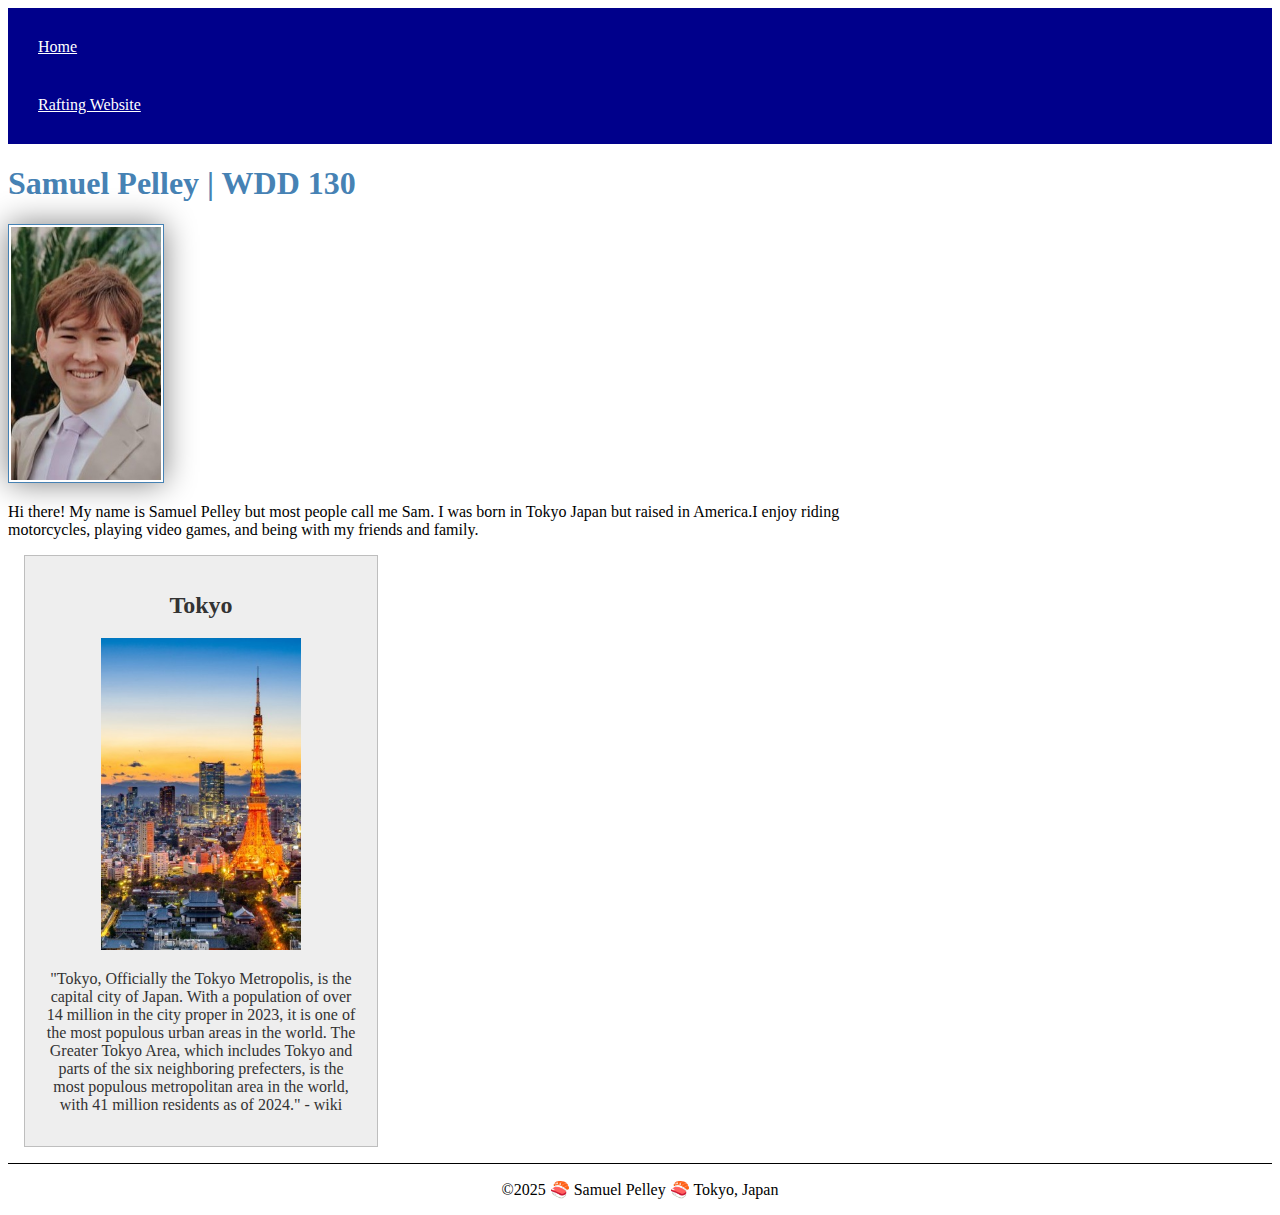
<file: index.html>
<!DOCTYPE html>
<html lang="en-US">

<head>
    <meta charset="UTF-8">
    <meta name="viewport" content="width=device-width, initial-scale=1.0">
    <title>Samuel Pelley | WDD 130</title>
    <meta name="description" content="Samuel Pelley's BYU-Idaho WDD 130 course home page">
    <meta name="author" content="Samuel Pelley">

    <link rel="stylesheet" href="styles/styles.css">
</head>

<body>
    <header>
        <nav>
            <a href="#">Home</a>
            <a href="wwr/">Rafting Website</a>
        </nav>
    </header>
    <main>
        <h1>Samuel Pelley | WDD 130</h1>
        <img src="images/Profile.jpg" alt="Profile image of Samuel Pelley." width="200">
        <p>Hi there! My name is Samuel Pelley but most people call me Sam. I was born in Tokyo Japan but raised in
            America.I enjoy riding motorcycles, playing video games, and being with my friends and family. </p>
    </main>
    <aside>
        <h2>Tokyo</h2>
        <img src="images/Tokyo1.jpg" alt="Japan's Tokyo">
        <p>"Tokyo, Officially the Tokyo Metropolis, is the capital city of Japan.
            With a population of over 14 million in the city proper in 2023, it is one of the most
            populous urban areas in the world. The Greater Tokyo Area, which includes Tokyo and parts of the six
            neighboring
            prefecters, is the most populous metropolitan area in the world, with 41 million residents as of 2024." -
            wiki</p>
    </aside>
    <footer>
        <p> ©2025 🍣 Samuel Pelley 🍣 Tokyo, Japan</p>
    </footer>
</body>

</html>
</file>
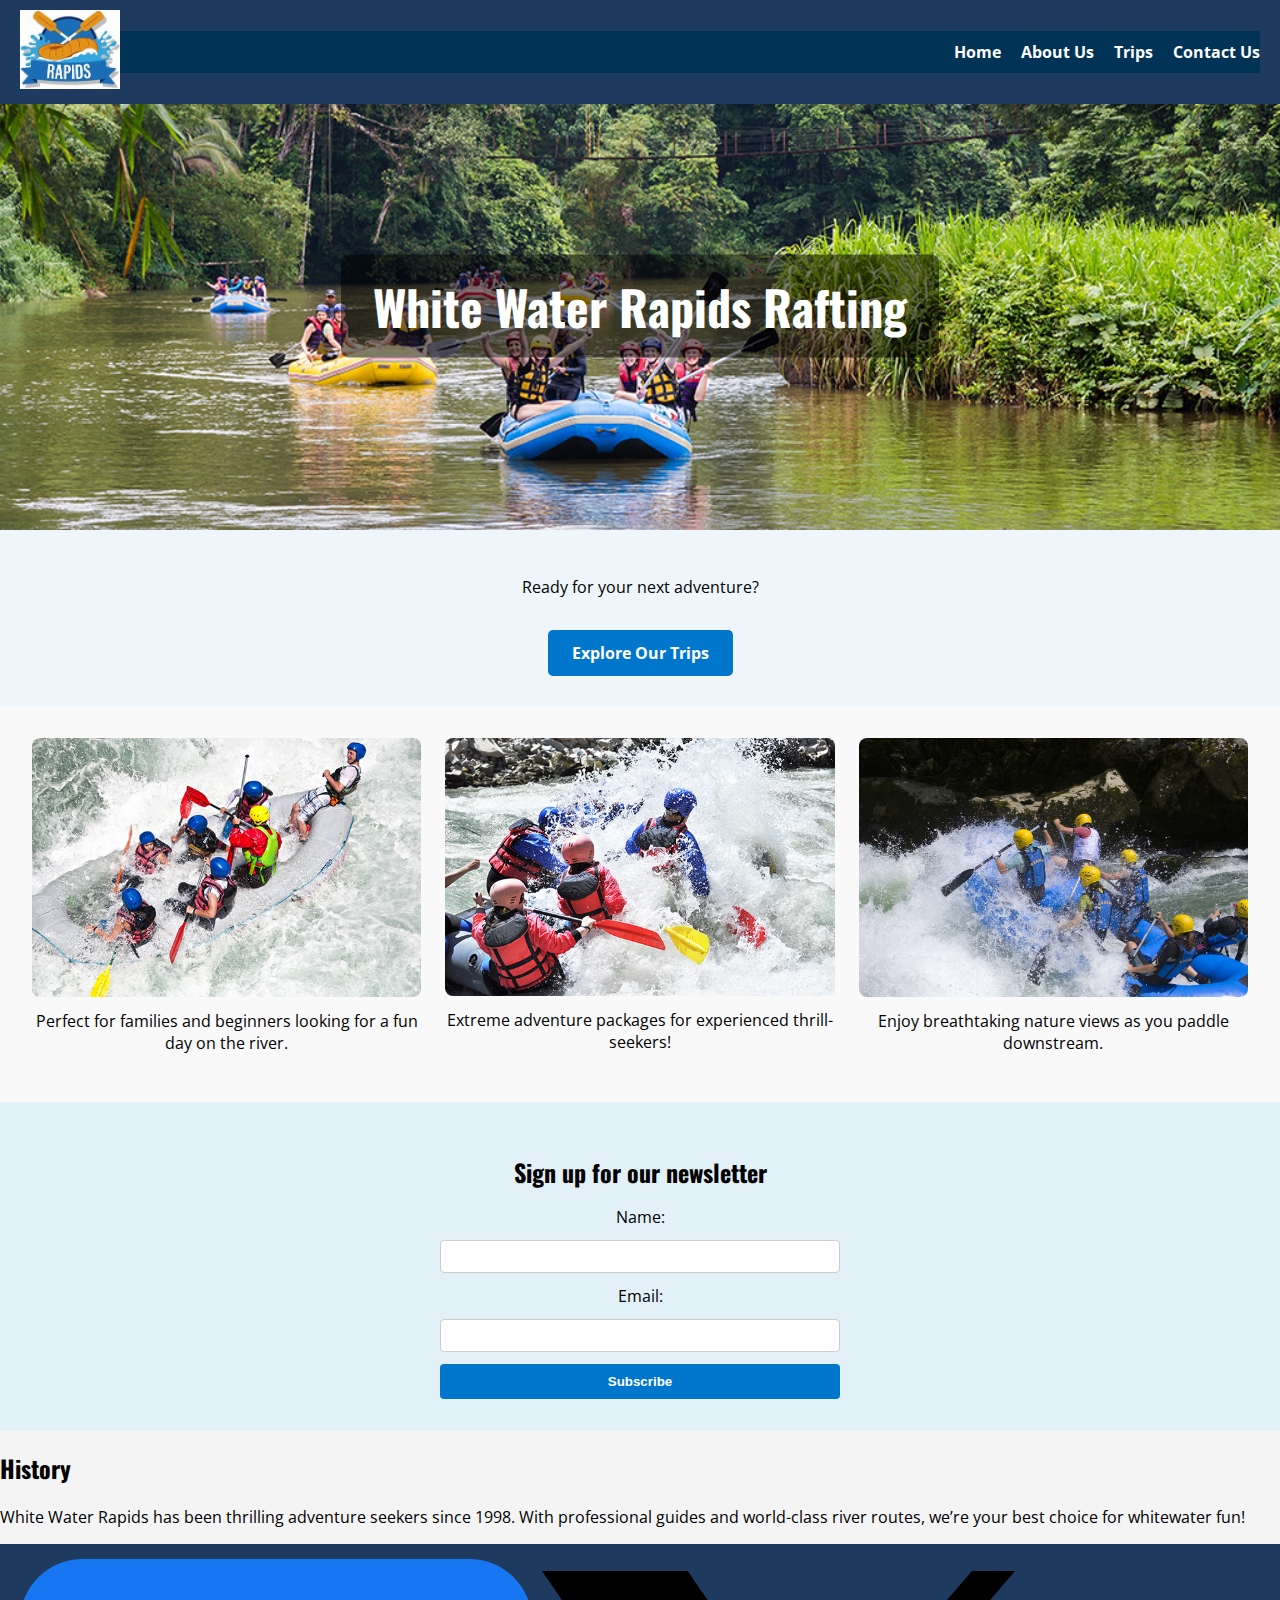
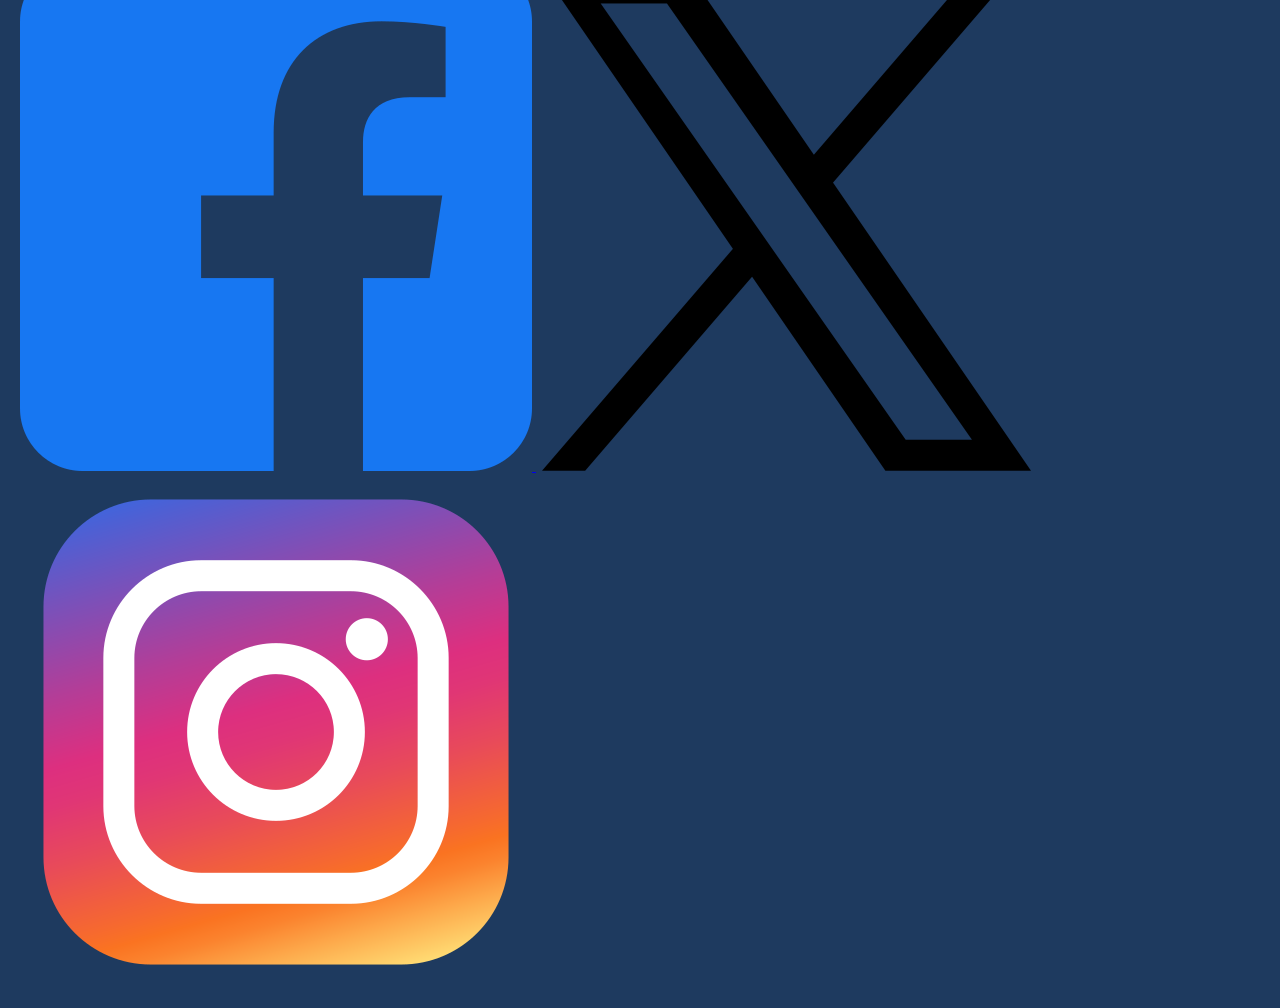
<file: wwr/index.html>
<!DOCTYPE html>
<html lang="en">
<head>
    <meta charset="UTF-8">
    <meta http-equiv="X-UA-Compatible" content="IE=Edge">
    <meta name="viewport" content="width=device-width, initial-scale=1.0">
    <link rel="stylesheet" href="styles/rafting.css">

    <link rel="preconnect" href="https://fonts.googleapis.com">
    <link rel="preconnect" href="https://fonts.gstatic.com" crossorigin>
    <link href="https://fonts.googleapis.com/css2?family=Open+Sans:ital,wght@0,300..800;1,300..800&family=Oswald:wght@200..700&display=swap" rel="stylesheet">

    <title>White Water Rapids Home Page</title>
</head>

<body>
    <header>
        <div class="logo-box">
            <img src="images/white rapids.jpg" alt="logo">
        </div>
        <nav>
            <a href="index.html">Home</a>
            <a href="about.html">About Us</a>
            <a href="trips.html">Trips</a>
            <a href="contact.html">Contact Us</a>
        </nav>
    </header>

    <main>
        <section class="banner-container">
            <img src="images/rafting14_600.jpg" alt="banner image desc" class="hero-image">
            <h1 class="hero-text">White Water Rapids Rafting</h1>
        </section>

        <section class="call-to-action">
            <p>Ready for your next adventure?</p>
            <a href="trips.html" class="cta-button">Explore Our Trips</a>
        </section>

        <section class="grid-layout">
            <div>
                <img src="images/rafting42_600.jpg" alt="Family Rafting">
                <p>Perfect for families and beginners looking for a fun day on the river.</p>
            </div>
            <div>
                <img src="images/rafting47_600.jpg" alt="Extreme Adventure">
                <p>Extreme adventure packages for experienced thrill-seekers!</p>
            </div>
            <div>
                <img src="images/rafting64_600.jpg" alt="Nature Views">
                <p>Enjoy breathtaking nature views as you paddle downstream.</p>
            </div>
        </section>

        <section class="newsletter">
            <h2>Sign up for our newsletter</h2>
            <form>
                <label for="name">Name:</label>
                <input type="text" id="name" name="name" required>

                <label for="email">Email:</label>
                <input type="email" id="email" name="email" required>

                <button type="submit">Subscribe</button>
            </form>
        </section>

        <section>
            <h2>History</h2>
            <p>White Water Rapids has been thrilling adventure seekers since 1998. With professional guides and world-class river routes, we’re your best choice for whitewater fun!</p>
        </section>
    </main>

    <footer>
        <div class="sociallinks">
            <a href="https://facebook.com">
                <img src="images/5365678_fb_facebook_facebook logo_icon.png" alt="Facebook">
            </a>
            <a href="https://x.com">
                <img src="images/11244080_x_twitter_elon musk_twitter new logo_icon.png" alt="X">
            </a>
            <a href="https://instagram.com">
                <img src="images/6929237_instagram_icon.png" alt="Instagram">
            </a>
        </div>
    </footer>
</body>
</html>
</file>
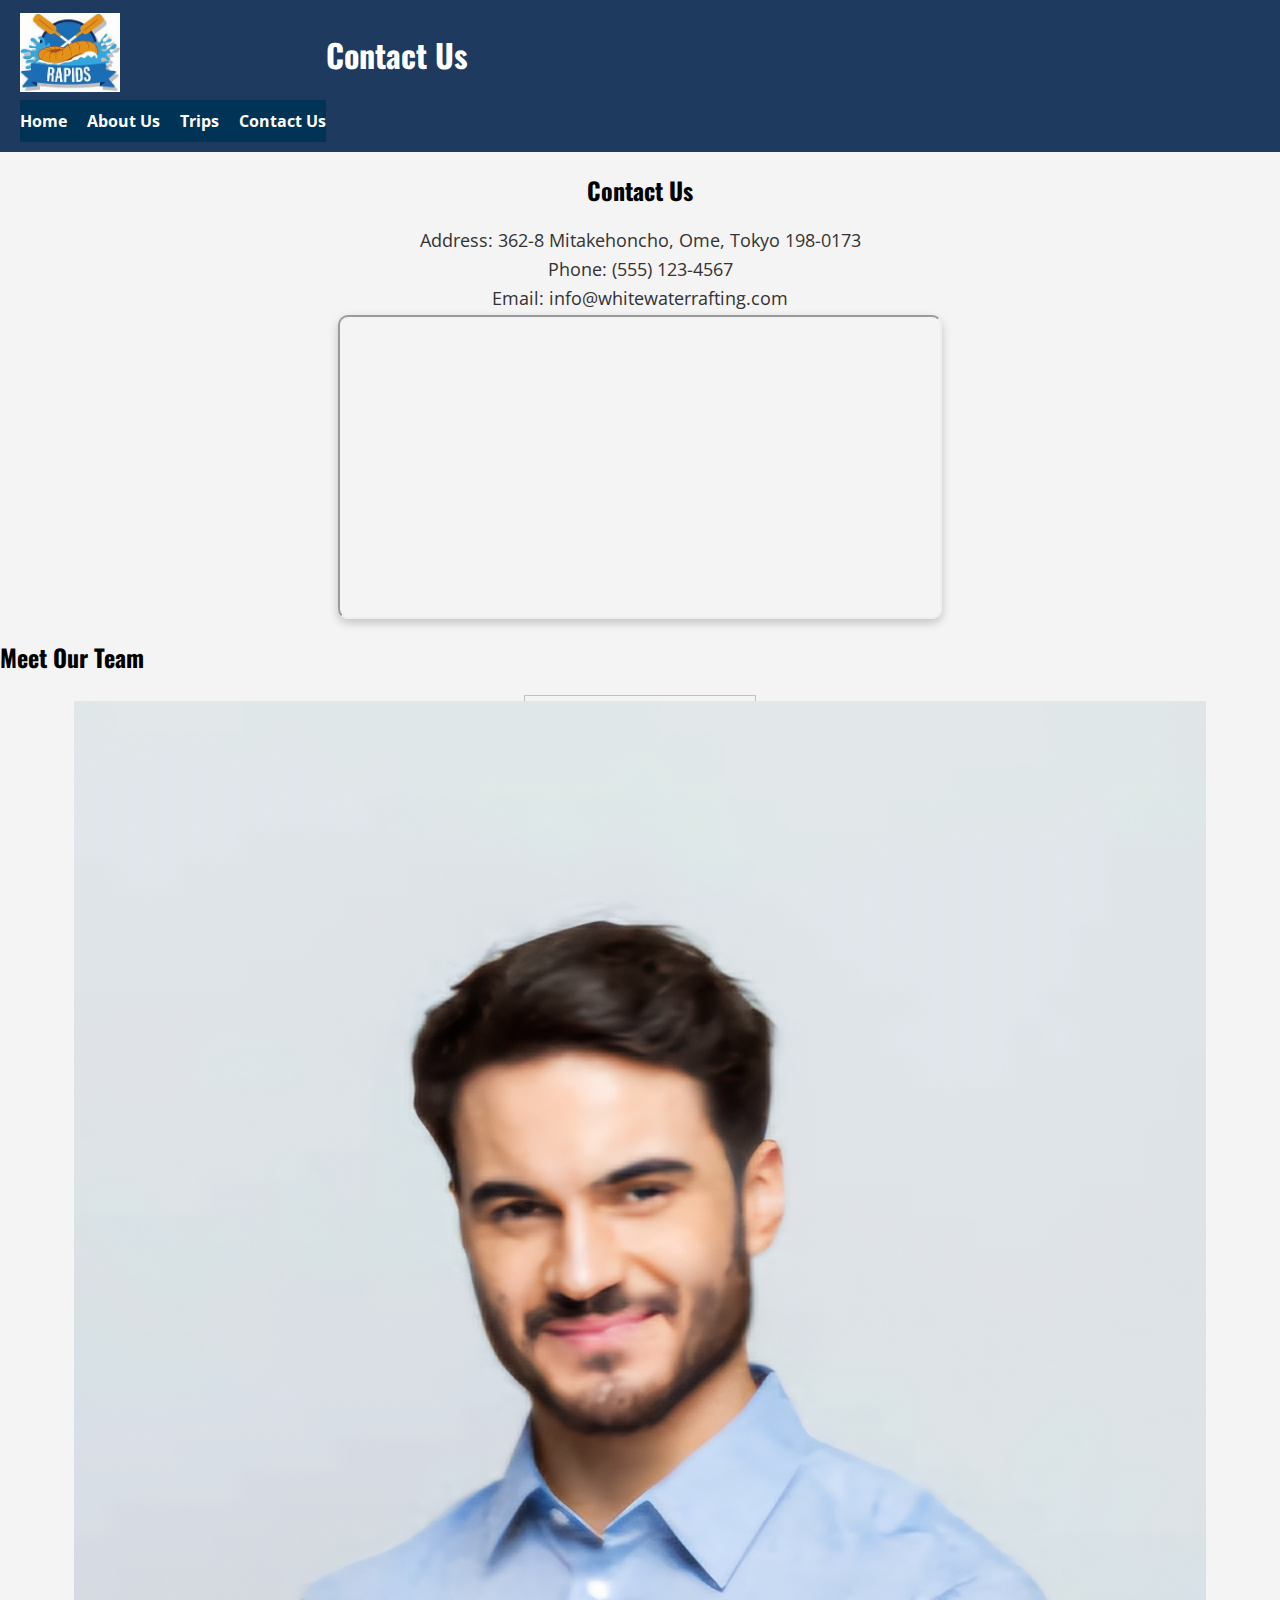
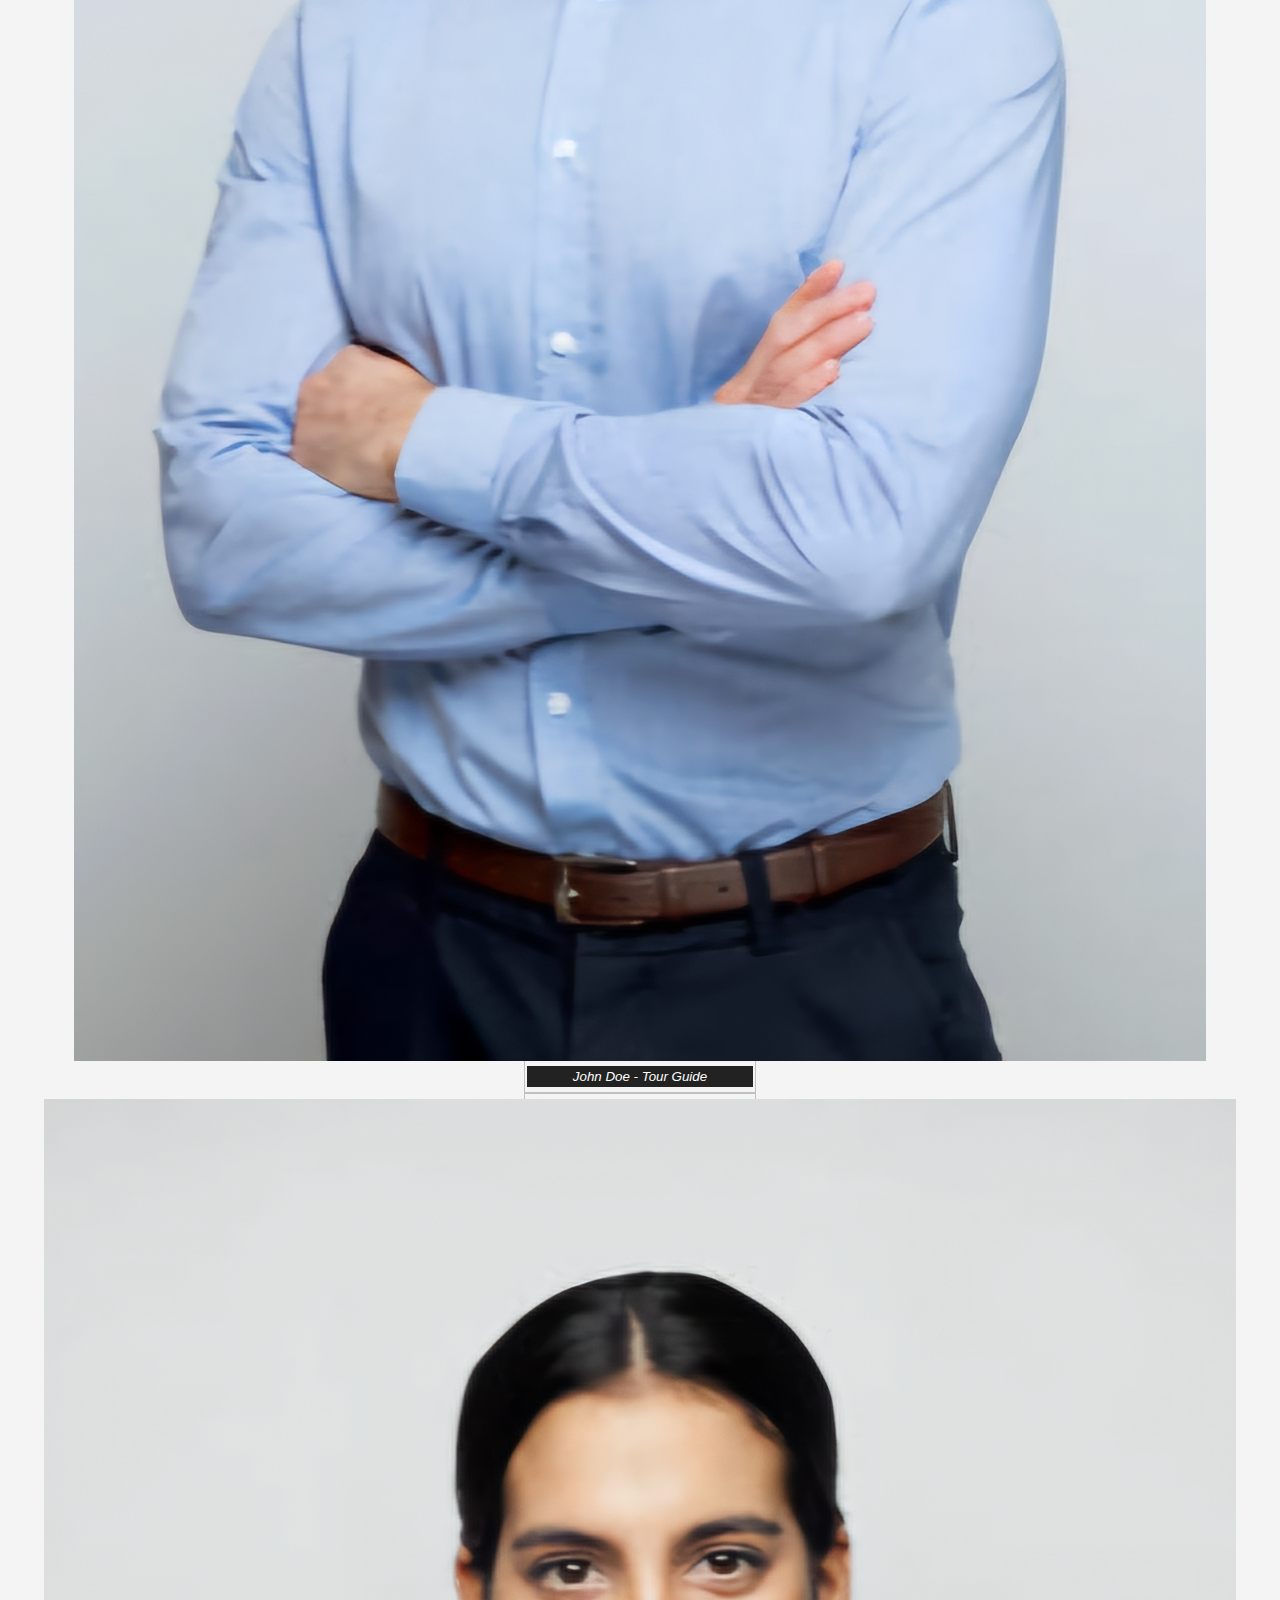
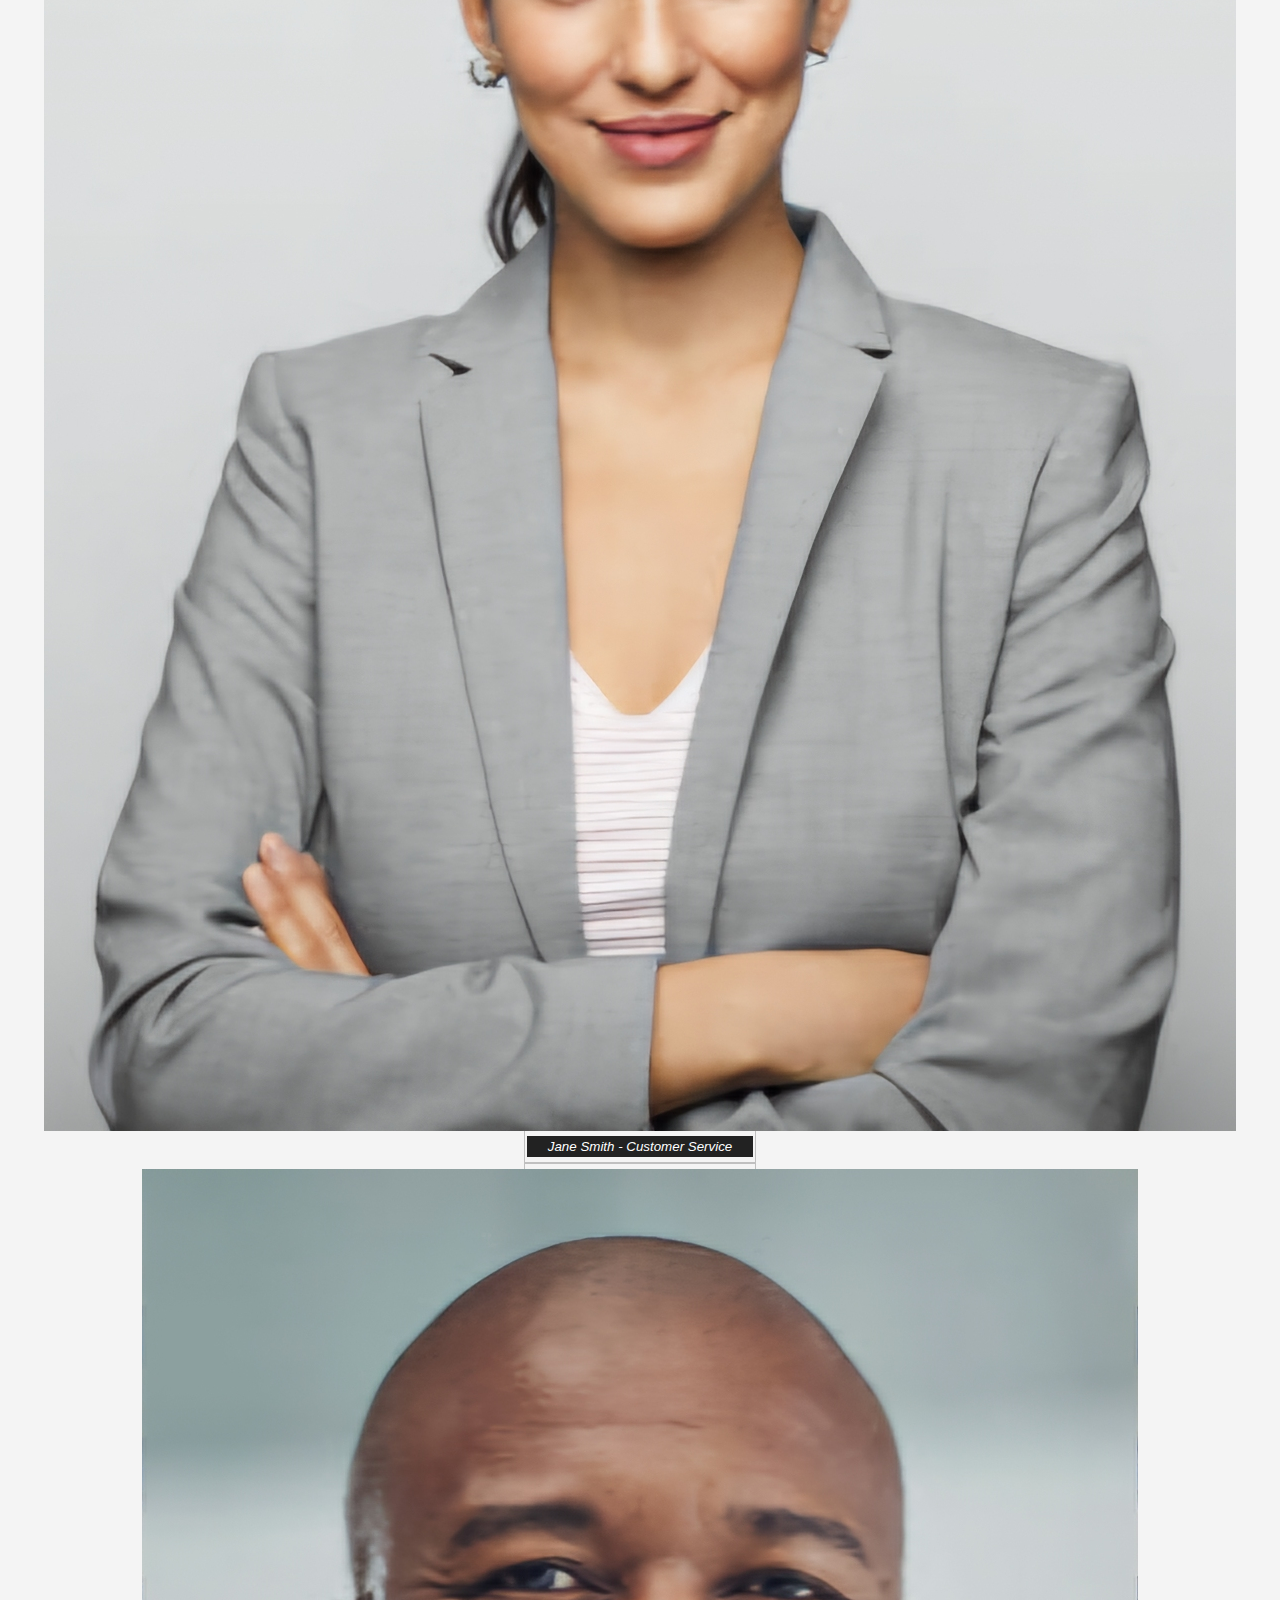
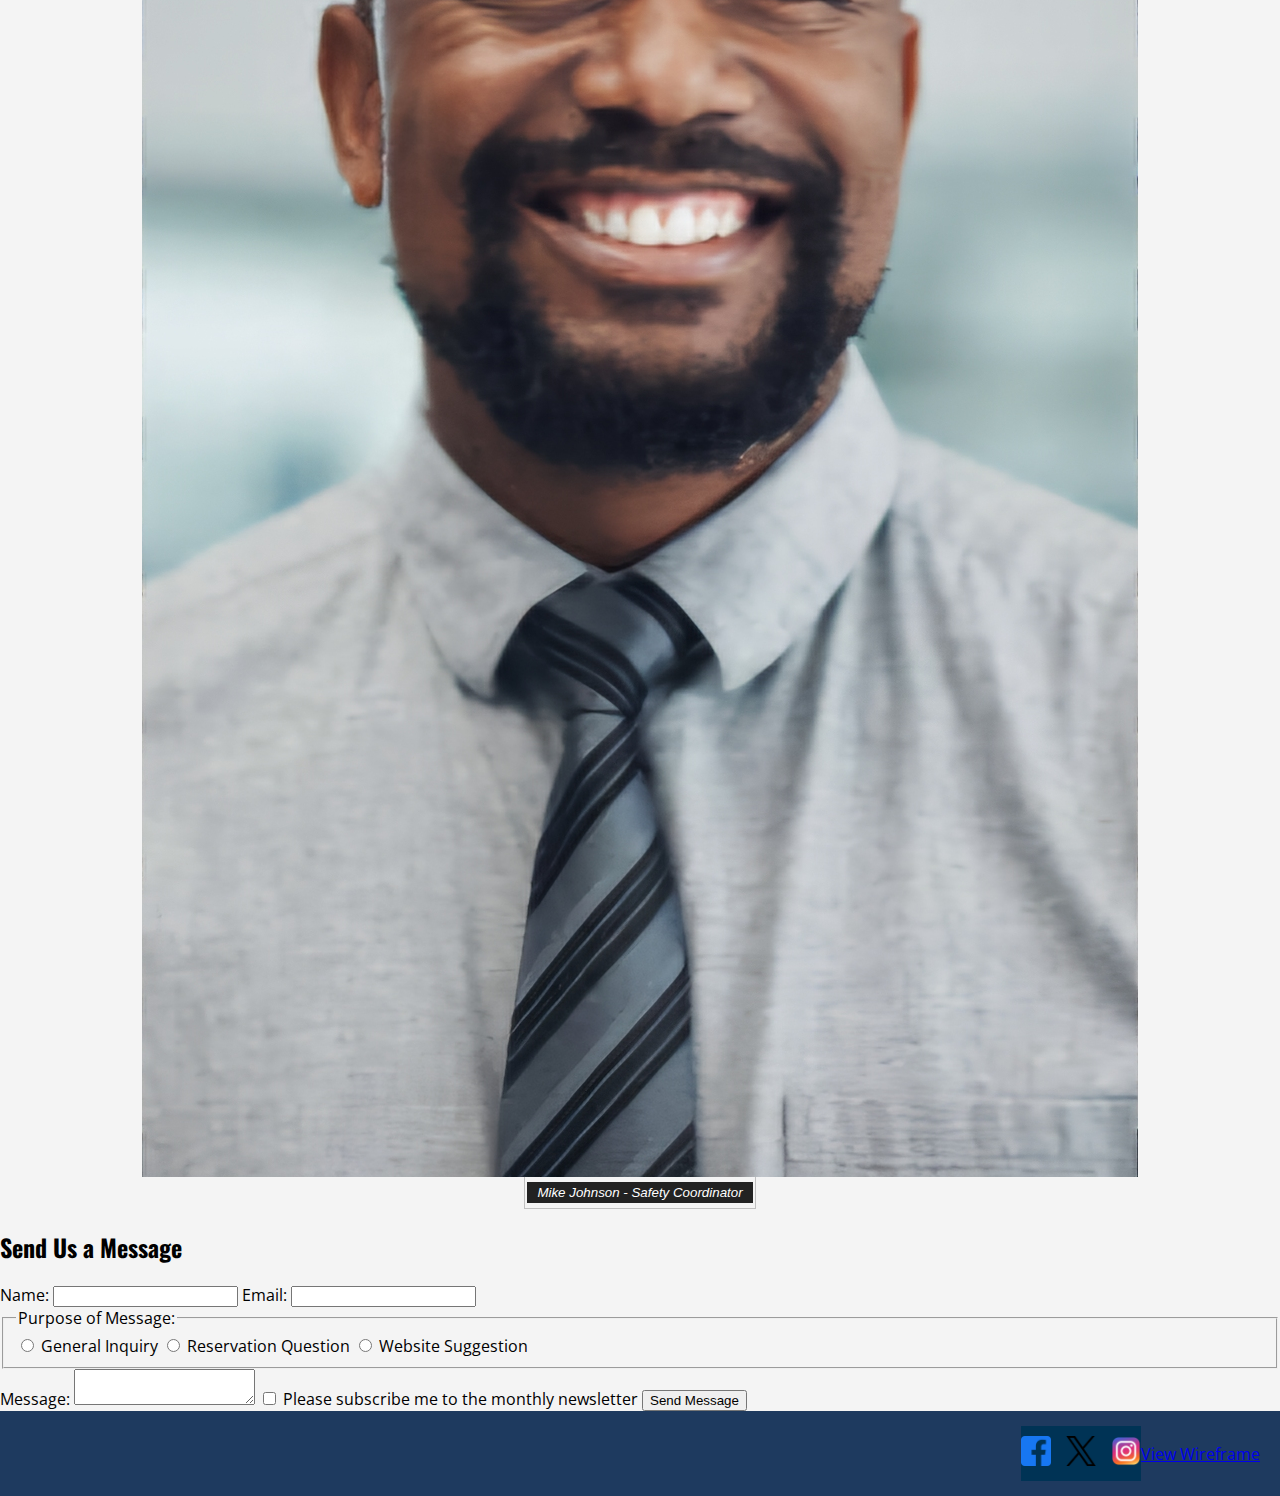
<file: wwr/contact.html>
<!DOCTYPE html>
<html lang="en">

<head>
    <meta charset="UTF-8">
    <meta name="viewport" content="width=device-width, initial-scale=1.0">
    <meta name="author" content="Samuel Pelley">
    <meta name="description" content="Contact White Water Rapids Rafting for inquiries, reservations, and feedback.">
    <link rel="stylesheet" href="styles/rafting.css">
    <link rel="preconnect" href="https://fonts.googleapis.com">
    <link rel="preconnect" href="https://fonts.gstatic.com" crossorigin>
    <link
        href="https://fonts.googleapis.com/css2?family=Open+Sans:wght@300..800&family=Oswald:wght@200..700&display=swap"
        rel="stylesheet">
    <title>Contact Us | White Water Rapids Rafting</title>
</head>

<body>
    <header>
        <div class="logo-box">
            <img src="images/white rapids.jpg" alt="White Water Rapids Logo">
        </div>
        <h1>Contact Us</h1>
        <nav>
            <a href="index.html">Home</a>
            <a href="about.html">About Us</a>
            <a href="trips.html">Trips</a>
            <a href="contact.html">Contact Us</a>
        </nav>
    </header>
    <main>
        <section id="contact-info">
            <h2>Contact Us</h2>
            <p>Address: 362-8 Mitakehoncho, Ome, Tokyo 198-0173</p>
            <p>Phone: (555) 123-4567</p>
            <p>Email: info@whitewaterrafting.com</p>
            <iframe
                src="https://www.google.com/maps/embed?pb=!1m16!1m12!1m3!1d3235.972234111493!2d139.18478403260124!3d35.80061496037553!2m3!1f0!2f0!3f0!3m2!1i1024!2i768!4f13.1!2m1!1swhite%20water%20rafting%20japan!5e0!3m2!1sen!2sjp!4v1743668723221!5m2!1sen!2sjp"
                width="600" height="450" allowfullscreen loading="lazy" referrerpolicy="no-referrer-when-downgrade">
            </iframe>
        </section>


        <section id="team">
            <h2>Meet Our Team</h2>
            <div class="team-gallery">
                <figure>
                    <img src="images/employee1.jpg" alt="John Doe - Tour Guide">
                    <figcaption>John Doe - Tour Guide</figcaption>
                </figure>
                <figure>
                    <img src="images/employee2.jpg" alt="Jane Smith - Customer Service">
                    <figcaption>Jane Smith - Customer Service</figcaption>
                </figure>
                <figure>
                    <img src="images/employee3.jpg" alt="Mike Johnson - Safety Coordinator">
                    <figcaption>Mike Johnson - Safety Coordinator</figcaption>
                </figure>
            </div>
        </section>

        <section id="contact-form">
            <h2>Send Us a Message</h2>
            <form action="submit_form.php" method="post">
                <label for="name">Name:</label>
                <input type="text" id="name" name="name" required>

                <label for="email">Email:</label>
                <input type="email" id="email" name="email" required>

                <fieldset>
                    <legend>Purpose of Message:</legend>
                    <label><input type="radio" name="purpose" value="General Inquiry" required> General Inquiry</label>
                    <label><input type="radio" name="purpose" value="Reservation Question" required> Reservation
                        Question</label>
                    <label><input type="radio" name="purpose" value="Website Suggestion" required> Website
                        Suggestion</label>
                </fieldset>

                <label for="message">Message:</label>
                <textarea id="message" name="message" required></textarea>

                <label><input type="checkbox" name="subscribe"> Please subscribe me to the monthly newsletter</label>

                <button type="submit">Send Message</button>
            </form>
        </section>
    </main>
    <footer>
        <nav class="social-links">
            <a href="https://facebook.com">
                <img src="images/5365678_fb_facebook_facebook logo_icon.png" alt="Facebook">
            </a>
            <a href="https://x.com">
                <img src="images/11244080_x_twitter_elon musk_twitter new logo_icon.png" alt="X">
            </a>
            <a href="https://instagram.com">
                <img src="images/6929237_instagram_icon.png" alt="Instagram">
            </a>
        </nav>
        <p><a href="https://app.moqups.com/lB5080Era95pPdEj79Gh4KP8ff8lvnrq/view/page/ad64222d5">View Wireframe</a></p>
    </footer>
</body>

</html>
</file>
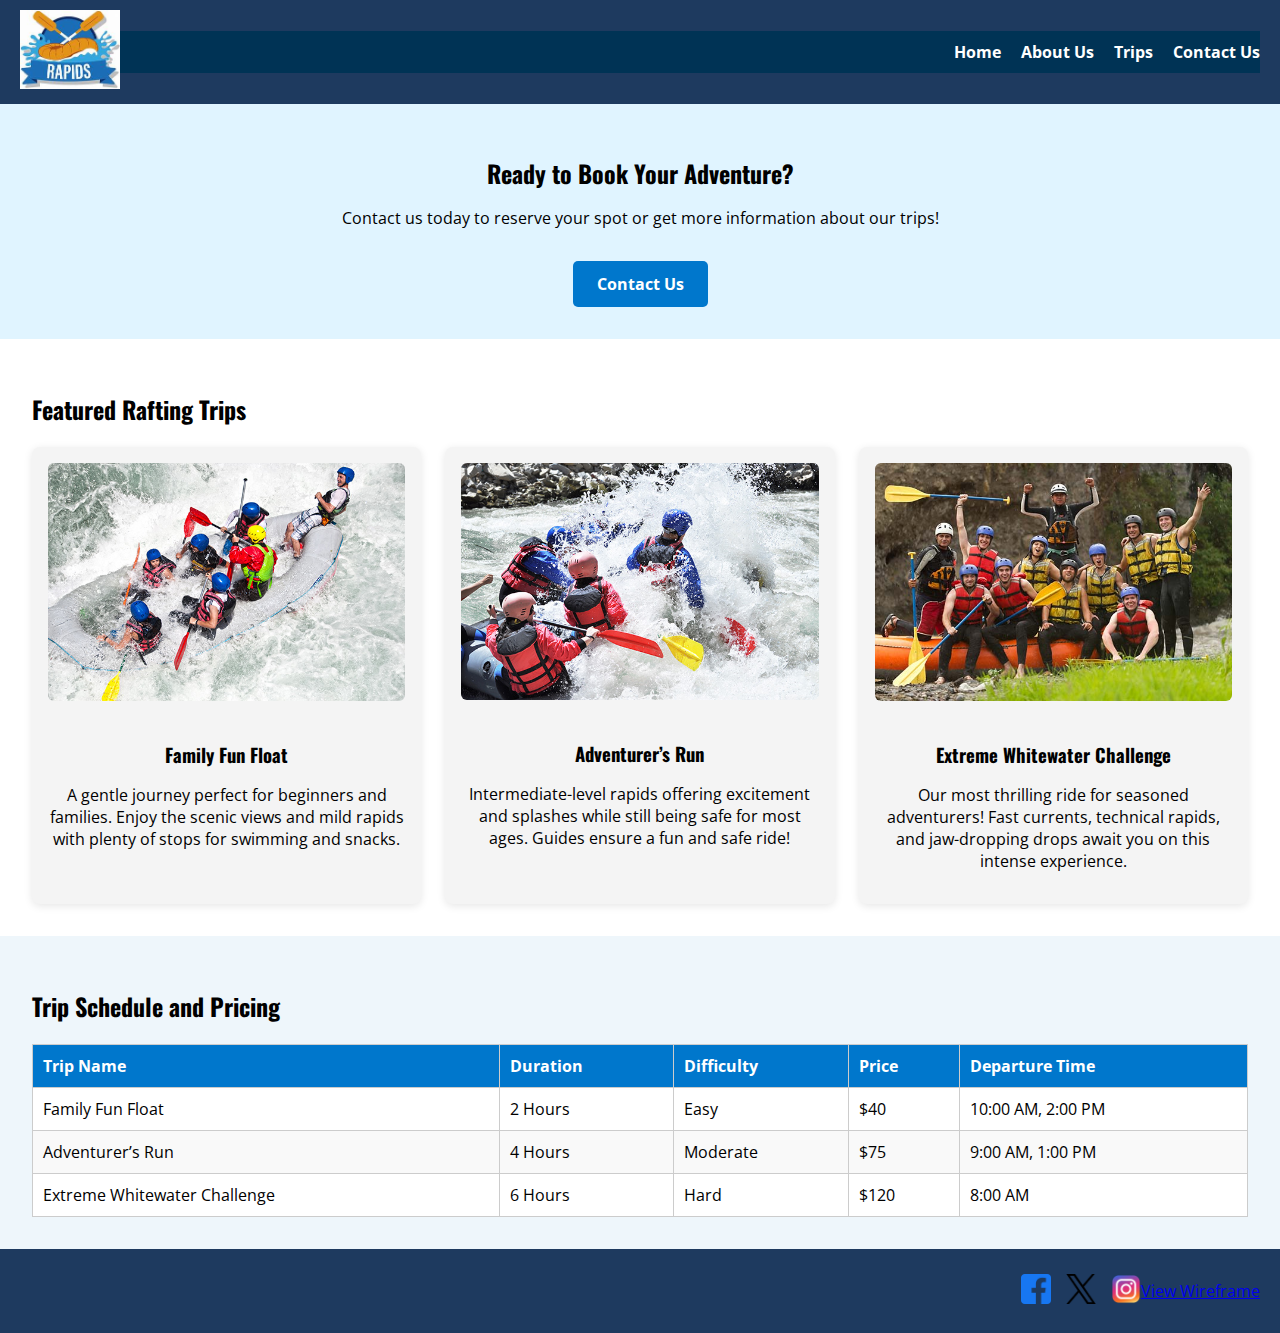
<file: wwr/trips.html>
<!DOCTYPE html>
<html lang="en">

<head>
    <meta charset="UTF-8">
    <meta name="viewport" content="width=device-width, initial-scale=1.0">
    <meta name="author" content="Samuel Pelley">
    <meta name="description" content="Discover thrilling white water rafting trips and plan your next adventure.">
    <link rel="stylesheet" href="styles/rafting.css">
    <link rel="preconnect" href="https://fonts.googleapis.com">
    <link rel="preconnect" href="https://fonts.gstatic.com" crossorigin>
    <link
        href="https://fonts.googleapis.com/css2?family=Open+Sans:wght@300..800&family=Oswald:wght@200..700&display=swap"
        rel="stylesheet">
    <title>Trips | White Water Rapids Rafting</title>
</head>

<body>
    <header>
        <div class="logo-box">
            <img src="images/white rapids.jpg" alt="White Water Rapids Logo">
        </div>
        <nav>
            <a href="index.html">Home</a>
            <a href="about.html">About Us</a>
            <a href="trips.html">Trips</a>
            <a href="contact.html">Contact Us</a>
        </nav>
    </header>

    <main>
        <section class="cta-contact">
            <h2>Ready to Book Your Adventure?</h2>
            <p>Contact us today to reserve your spot or get more information about our trips!</p>
            <a class="cta-button" href="contact.html">Contact Us</a>
        </section>

        <section class="trip-descriptions">
            <h2>Featured Rafting Trips</h2>
            <div class="trip-cards">
                <div class="trip-card">
                    <img src="images/rafting42_600.jpg" alt="Family Fun Trip">
                    <h3>Family Fun Float</h3>
                    <p>A gentle journey perfect for beginners and families. Enjoy the scenic views and mild rapids with plenty of stops for swimming and snacks.</p>
                </div>
                <div class="trip-card">
                    <img src="images/rafting47_600.jpg" alt="Adventurer’s Run">
                    <h3>Adventurer’s Run</h3>
                    <p>Intermediate-level rapids offering excitement and splashes while still being safe for most ages. Guides ensure a fun and safe ride!</p>
                </div>
                <div class="trip-card">
                    <img src="images/rafting59_600.jpg" alt="Extreme Whitewater Challenge">
                    <h3>Extreme Whitewater Challenge</h3>
                    <p>Our most thrilling ride for seasoned adventurers! Fast currents, technical rapids, and jaw-dropping drops await you on this intense experience.</p>
                </div>
            </div>
        </section>

        <section class="trip-table">
            <h2>Trip Schedule and Pricing</h2>
            <table>
                <thead>
                    <tr>
                        <th>Trip Name</th>
                        <th>Duration</th>
                        <th>Difficulty</th>
                        <th>Price</th>
                        <th>Departure Time</th>
                    </tr>
                </thead>
                <tbody>
                    <tr>
                        <td>Family Fun Float</td>
                        <td>2 Hours</td>
                        <td>Easy</td>
                        <td>$40</td>
                        <td>10:00 AM, 2:00 PM</td>
                    </tr>
                    <tr>
                        <td>Adventurer’s Run</td>
                        <td>4 Hours</td>
                        <td>Moderate</td>
                        <td>$75</td>
                        <td>9:00 AM, 1:00 PM</td>
                    </tr>
                    <tr>
                        <td>Extreme Whitewater Challenge</td>
                        <td>6 Hours</td>
                        <td>Hard</td>
                        <td>$120</td>
                        <td>8:00 AM</td>
                    </tr>
                </tbody>
            </table>
        </section>
    </main>

    <footer>
        <div class="social-links">
            <a href="https://facebook.com">
                <img src="images/5365678_fb_facebook_facebook logo_icon.png" alt="Facebook">
            </a>
            <a href="https://x.com">
                <img src="images/11244080_x_twitter_elon musk_twitter new logo_icon.png" alt="X">
            </a>
            <a href="https://instagram.com">
                <img src="images/6929237_instagram_icon.png" alt="Instagram">
            </a>
        </div>
        <p><a href="images/trips-wireframe.png">View Wireframe</a></p>
    </footer>
</body>

</html>
</file>
<file: styles/styles.css>
nav {
    background-color: darkblue;
    padding: 10px;
}

nav a {
    color: white;
    display: block;
    padding: 20px;
}

h1 {
    color: steelblue;
}

main{
    max-width: 840px;
}

main img {
    width: 150px;
    height: auto;
    border: 1px solid steelblue;
    padding: 2px;
    box-shadow: 0 0 30px gray;
}

p {
    padding: 0;
}

aside {
    width: 20em;
    margin: 1em;
    border: 1px solid rgba(0, 0, 0, 0.2);
    padding: 1em;
    background-color: #eee;
    color: #333;
    text-align: center;
}

aside img {
    width: 200px;
    height: auto;
}

footer {
    margin-top: 15px;
    border-top: 1px solid #000;
    text-align: center;
}
</file>
<file: wwr/styles/rafting.css>
/* Font families */
h1, h2, h3, h4, h5, h6 {
  font-family: 'Oswald', sans-serif;
}
.heading-oswald {
  font-family: 'Oswald', sans-serif;
}
body, p {
  font-family: 'Open Sans', sans-serif;
}
.text-opensans {
  font-family: 'Open Sans', sans-serif;
}

/* General layout */
body {
  font-family: 'Open Sans', sans-serif;
  margin: 0;
  padding: 0;
  background-color: #f4f4f4;
  box-sizing: border-box;
}

/* Header and Navigation */
header {
  display: grid;
  grid-template-columns: auto 1fr;
  align-items: center;
  background: #1E3A5F;
  padding: 10px 20px;
  color: white;
}

.logo-box img {
  width: 100px;
}

nav {
  display: flex;
  justify-content: flex-end;
  gap: 20px;
  background: #003355;
  padding: 10px 0;
}

nav a {
  color: white;
  text-decoration: none;
  font-weight: bold;
}

/* Hero Section */
.banner-container {
  position: relative;
  width: 100%;
}

.hero-image {
  width: 100%;
  height: auto;
  display: block;
}

.hero-text {
  position: absolute;
  top: 40%;
  left: 50%;
  transform: translate(-50%, -50%);
  color: white;
  font-size: 3rem;
  background: rgba(0, 0, 0, 0.5);
  padding: 1rem 2rem;
  border-radius: 8px;
}

/* CTA Section */
.call-to-action {
  text-align: center;
  padding: 30px;
  background-color: #eef6fb;
}

.cta-button {
  display: inline-block;
  padding: 0.75rem 1.5rem;
  background-color: #0077cc;
  color: white;
  text-decoration: none;
  border-radius: 5px;
  margin-top: 1rem;
  font-weight: bold;
}

/* Grid Layout Section */
.grid-layout {
  display: grid;
  grid-template-columns: repeat(auto-fit, minmax(250px, 1fr));
  gap: 1.5rem;
  padding: 2rem;
  text-align: center;
  background-color: #f9f9f9;
}

.grid-layout div img {
  width: 100%;
  height: auto;
  border-radius: 8px;
}

.grid-layout div p {
  margin-top: 0.5rem;
}

/* Newsletter Section */
.newsletter {
  background-color: #e2f1f8;
  padding: 2rem;
  text-align: center;
}

.newsletter h2 {
  margin-bottom: 1rem;
}

.newsletter form {
  display: flex;
  flex-direction: column;
  gap: 0.75rem;
  max-width: 400px;
  margin: 0 auto;
}

.newsletter input[type="text"],
.newsletter input[type="email"] {
  padding: 0.5rem;
  border: 1px solid #ccc;
  border-radius: 4px;
}

.newsletter button {
  padding: 0.6rem 1rem;
  background-color: #0077cc;
  color: white;
  border: none;
  border-radius: 4px;
  font-weight: bold;
  cursor: pointer;
}

/* Banner Section */
#banner-box {
  text-align: center;
  padding: 20px;
}

.banner img {
  width: 100%;
  max-height: 400px;
  object-fit: cover;
}

/* Adventures Section */
#adventures {
  text-align: center;
  padding: 20px;
}

.adventure-gallery {
  display: flex;
  justify-content: center;
  flex-wrap: wrap;
  gap: 15px;
}

.adventure-gallery figure {
  margin: 0;
  text-align: center;
}

.adventure-gallery img {
  width: 200px;
  height: 150px;
  object-fit: cover;
  border-radius: 8px;
}

figcaption {
  font-weight: bold;
  margin-top: 5px;
  background-color: #222;
  color: #fff;
  font: italic smaller sans-serif;
  padding: 3px;
  text-align: center;
  width: 100%;
}

figure {
  border: thin #c0c0c0 solid;
  display: flex;
  flex-flow: column;
  padding: 5px;
  max-width: 220px;
  margin: auto;
  align-items: center;
  text-align: center;
}

/* Footer */
footer {
  background-color: #1E3A5F;
  padding: 15px 20px;
  display: flex;
  justify-content: flex-end;
  align-items: center;
}

.social-links {
  display: flex;
  gap: 15px;
}

.social-links img {
  width: 30px;
  height: 30px;
  object-fit: contain;
}

/* Contact Info */
#contact-info {
  text-align: center;
  margin-bottom: 20px;
}

#contact-info p {
  font-size: 18px;
  color: #333;
  margin: 5px 0;
}

#contact-info iframe {
  width: 100%;
  max-width: 600px;
  height: 300px;
  border-radius: 10px;
  box-shadow: 0px 4px 10px rgba(0, 0, 0, 0.2);
  display: block;
  margin: 0 auto;
}

.cta-contact {
  background-color: #e0f4ff;
  text-align: center;
  padding: 2rem;
}

.cta-contact h2 {
  margin-bottom: 0.5rem;
}

.cta-button {
  display: inline-block;
  padding: 0.75rem 1.5rem;
  background-color: #0077cc;
  color: white;
  text-decoration: none;
  border-radius: 5px;
  margin-top: 1rem;
  font-weight: bold;
}

.trip-descriptions {
  padding: 2rem;
  background: #fff;
}

.trip-cards {
  display: grid;
  grid-template-columns: repeat(auto-fit, minmax(280px, 1fr));
  gap: 1.5rem;
  margin-top: 1rem;
}

.trip-card {
  background: #f4f4f4;
  padding: 1rem;
  border-radius: 8px;
  text-align: center;
  box-shadow: 0px 2px 8px rgba(0, 0, 0, 0.1);
}

.trip-card img {
  width: 100%;
  height: auto;
  border-radius: 6px;
  margin-bottom: 1rem;
}

.trip-card h3 {
  margin-bottom: 0.5rem;
}

.trip-table {
  padding: 2rem;
  background-color: #eef6fb;
}

.trip-table table {
  width: 100%;
  border-collapse: collapse;
  text-align: left;
  background: white;
}

.trip-table th,
.trip-table td {
  border: 1px solid #ccc;
  padding: 10px;
}

.trip-table th {
  background-color: #0077cc;
  color: white;
}

.trip-table tr:nth-child(even) {
  background-color: #f9f9f9;
}
</file>
